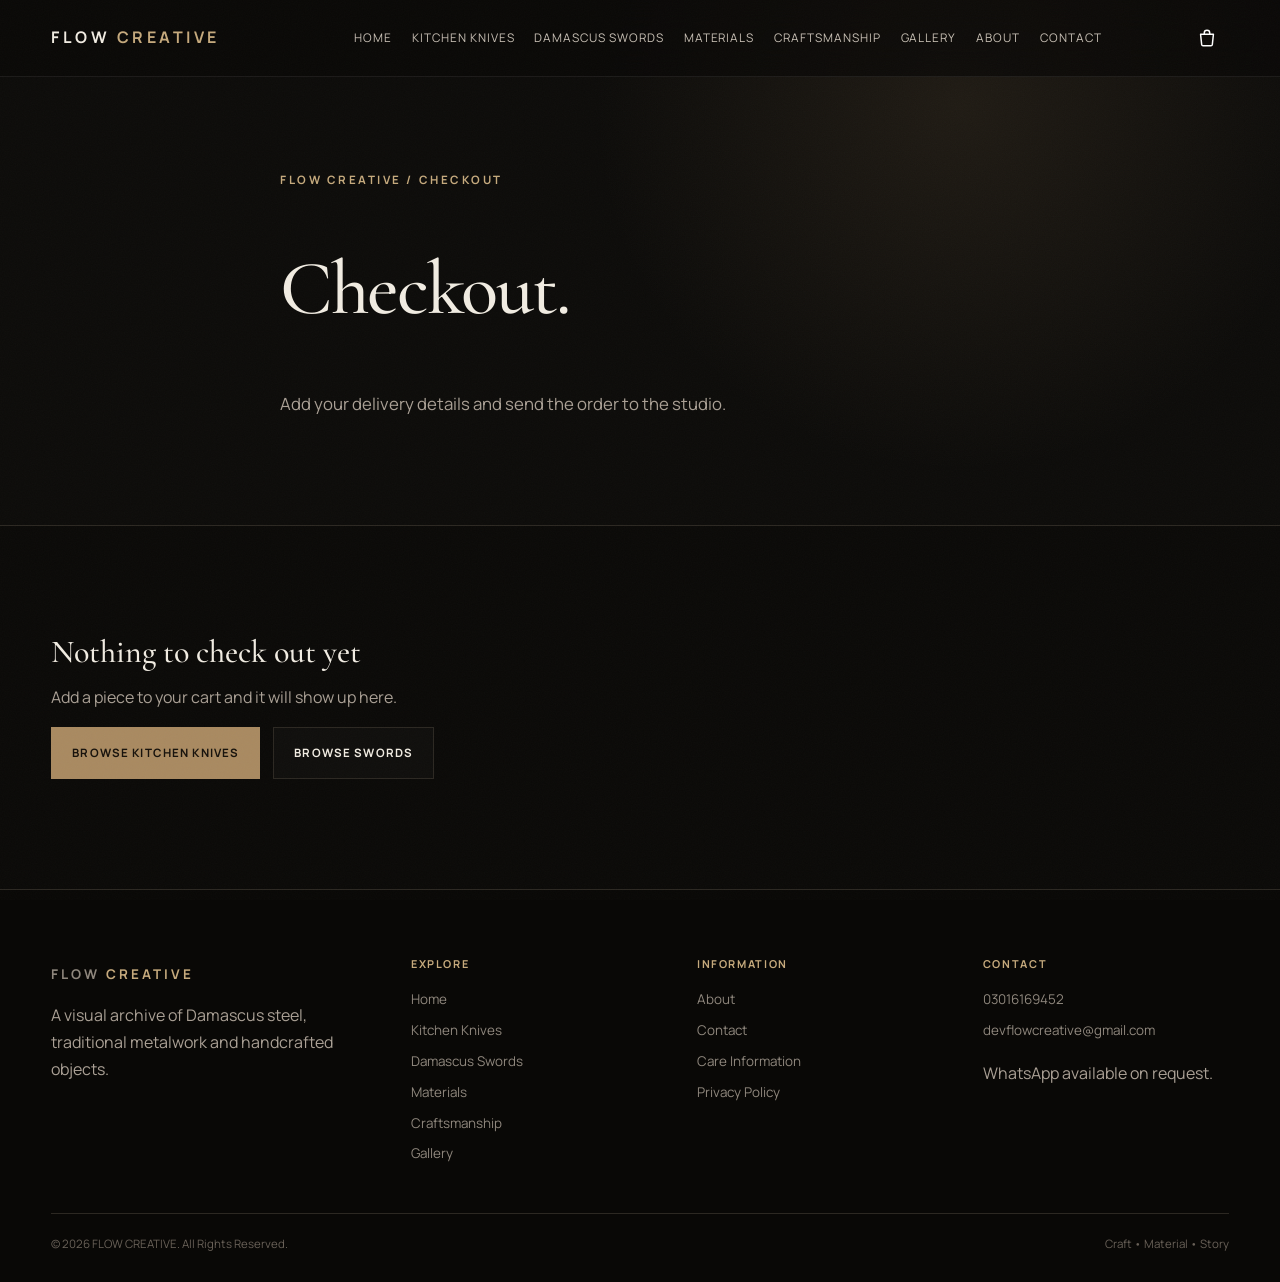
<file: checkout.html>
<!doctype html>
<html lang="en">

<head>
  <meta charset="utf-8">
  <meta name="viewport" content="width=device-width,initial-scale=1">
  <meta name="description" content="Checkout — FLOW CREATIVE.">
  <title>Checkout — FLOW CREATIVE</title>
  <link rel="stylesheet" href="style.css">
  <link rel="stylesheet" href="shop.css">
</head>

<body>
  <header class="site-header">
    <div class="container nav"><a class="brand" href="index.html">FLOW <span>CREATIVE</span></a><button class="menu"
        aria-label="Open navigation">☰</button>
      <nav class="nav-links"><a class="" href="index.html">Home</a><a class="" href="knives.html">Kitchen Knives</a><a
          class="" href="swords.html">Damascus Swords</a><a class="" href="materials.html">Materials</a><a class=""
          href="craftsmanship.html">Craftsmanship</a><a class="" href="gallery.html">Gallery</a><a class=""
          href="about.html">About</a><a class="" href="contact.html">Contact</a></nav>
    </div>
  </header>
  <main>
    <section class="page-hero">
      <div class="container intro">
        <div class="eyebrow">FLOW CREATIVE / CHECKOUT</div>
        <h1 class="display lg">Checkout.</h1>
        <p>Add your delivery details and send the order to the studio.</p>
      </div>
    </section>
    <section class="section">
      <div class="container" id="checkoutRoot"></div>
    </section>
  </main>
  <footer class="footer">
    <div class="container footer-grid">
      <div><a class="brand" href="index.html">FLOW <span>CREATIVE</span></a>
        <p style="margin-top:16px;max-width:290px">A visual archive of Damascus steel, traditional metalwork and
          handcrafted objects.</p>
      </div>
      <div>
        <h4>Explore</h4><a href="index.html">Home</a><a href="knives.html">Kitchen Knives</a><a
          href="swords.html">Damascus Swords</a><a href="materials.html">Materials</a><a
          href="craftsmanship.html">Craftsmanship</a><a href="gallery.html">Gallery</a>
      </div>
      <div>
        <h4>Information</h4><a href="about.html">About</a><a href="contact.html">Contact</a><a
          href="materials.html">Care Information</a><a href="#">Privacy Policy</a>
      </div>
      <div>
        <h4>Contact</h4><a href="tel:03016169452">03016169452</a><a
          href="mailto:devflowcreative@gmail.com">devflowcreative@gmail.com</a>
        <p style="margin-top:18px">WhatsApp available on request.</p>
      </div>
    </div>
    <div class="container copyright"><span>© 2026 FLOW CREATIVE. All Rights Reserved.</span><span>Craft • Material •
        Story</span></div>
  </footer>
  <script src="products.js"></script>
  <script src="shop.js"></script>
  <script src="checkout.js"></script>
</body>

</html>
</file>
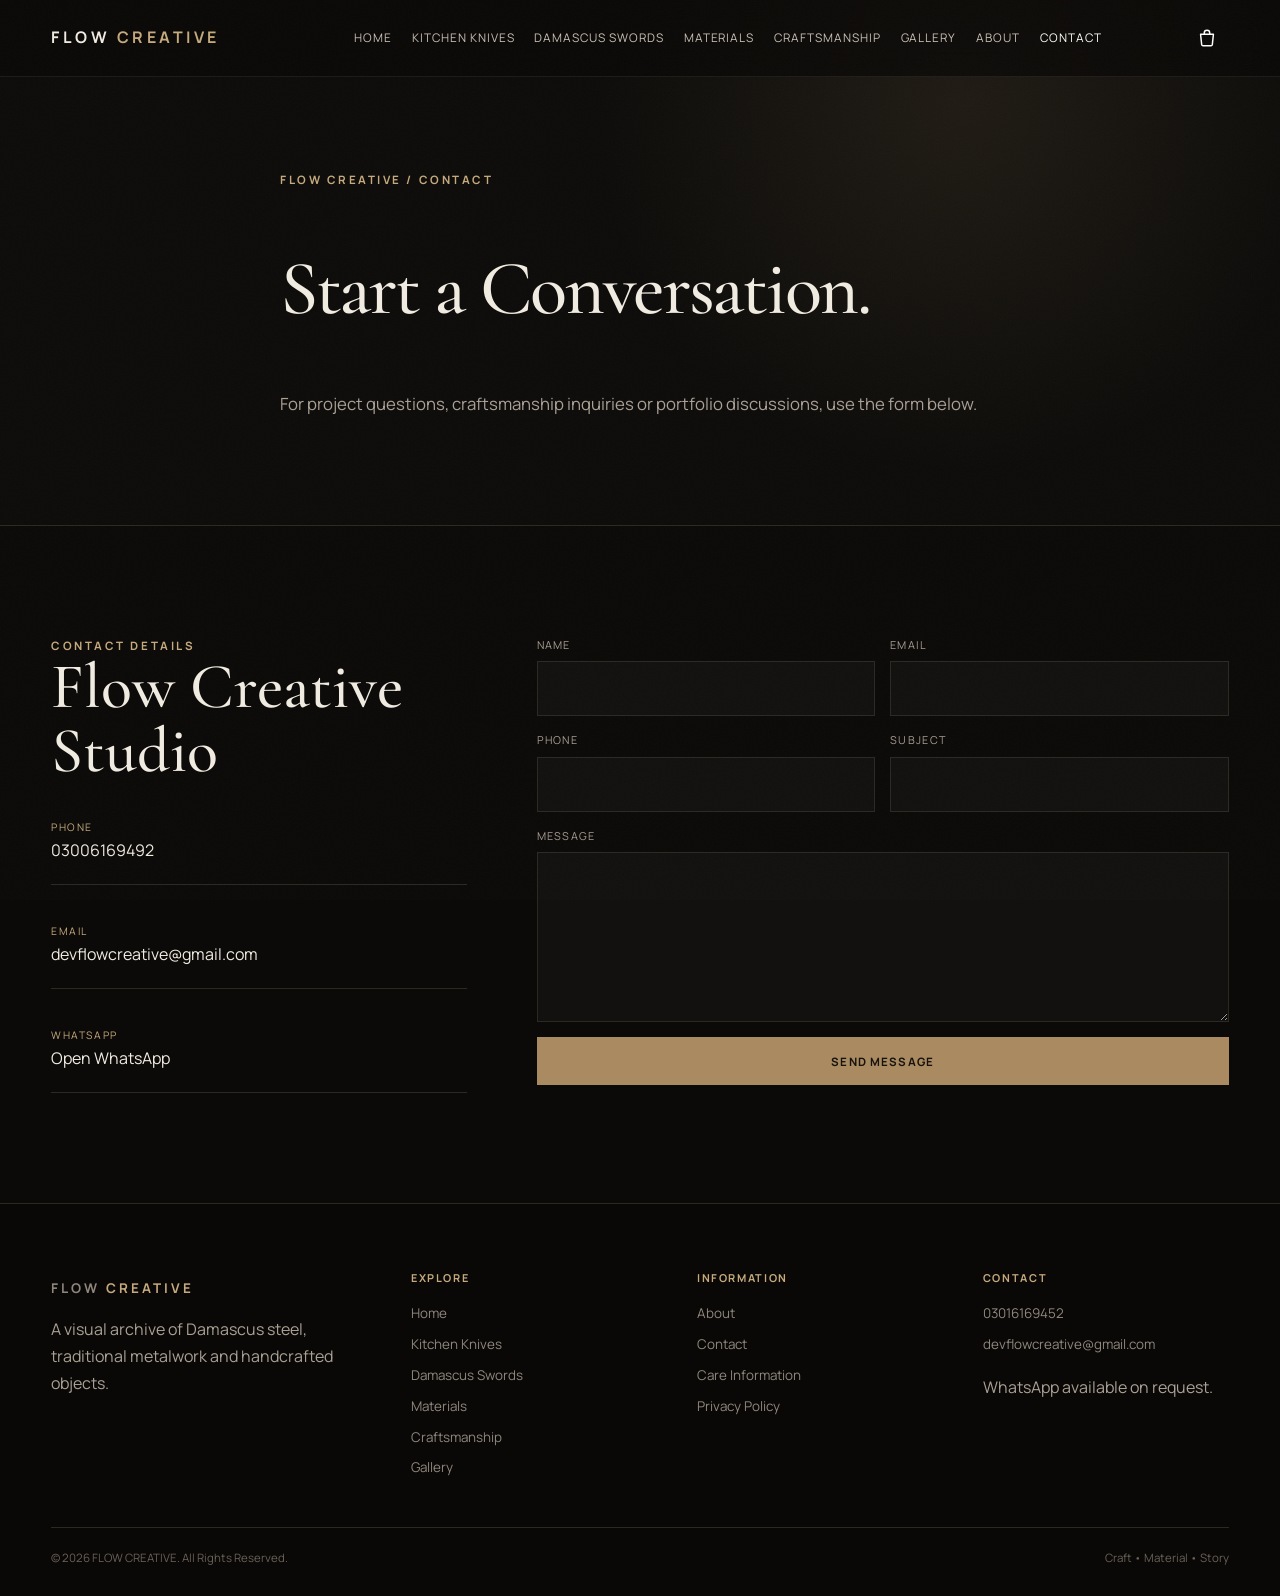
<file: contact.html>
<!doctype html>
<html lang="en">

<head>
  <meta charset="utf-8">
  <meta name="viewport" content="width=device-width,initial-scale=1">
  <meta name="description"
    content="FLOW CREATIVE — Damascus steel knives, swords, materials and craftsmanship showcase.">
  <title>Contact — FLOW CREATIVE</title>
  <link rel="stylesheet" href="style.css">
  <link rel="stylesheet" href="shop.css">
</head>

<body>
  <header class="site-header">
    <div class="container nav"><a class="brand" href="index.html">FLOW <span>CREATIVE</span></a><button class="menu"
        aria-label="Open navigation">☰</button>
      <nav class="nav-links"><a class="" href="index.html">Home</a><a class="" href="knives.html">Kitchen Knives</a><a
          class="" href="swords.html">Damascus Swords</a><a class="" href="materials.html">Materials</a><a class=""
          href="craftsmanship.html">Craftsmanship</a><a class="" href="gallery.html">Gallery</a><a class=""
          href="about.html">About</a><a class="active" href="contact.html">Contact</a></nav>
    </div>
  </header>
  <main>
    <section class="page-hero">
      <div class="container intro">
        <div class="eyebrow">FLOW CREATIVE / CONTACT</div>
        <h1 class="display lg">Start a Conversation.</h1>
        <p>For project questions, craftsmanship inquiries or portfolio discussions, use the form below.</p>
      </div>
    </section>
    <section class="section">
      <div class="container contact-grid">
        <div>
          <div class="eyebrow">Contact details</div>
          <h2>Flow Creative Studio</h2>
          <div class="contact-list">
            <div class="contact-item"><small>Phone</small><a href="tel:03016169452">03006169492</a></div>
            <div class="contact-item"><small>Email</small><a
                href="mailto:devflowcreative@gmail.com">devflowcreative@gmail.com</a></div>
            <div class="contact-item"><small>WhatsApp</small><a href="https://wa.me/923006169492" target="_blank"
                rel="noopener">Open WhatsApp</a></div>
          </div>
        </div>
        <div>
          <form class="form" id="contactForm" novalidate>
            <div class="form-row">
              <div class="field"><label for="name">Name</label><input id="name" name="name" required></div>
              <div class="field"><label for="email">Email</label><input id="email" name="email" type="email" required>
              </div>
            </div>
            <div class="form-row">
              <div class="field"><label for="phone">Phone</label><input id="phone" name="phone"></div>
              <div class="field"><label for="subject">Subject</label><input id="subject" name="subject" required></div>
            </div>
            <div class="field"><label for="message">Message</label><textarea id="message" name="message"
                required></textarea></div><button class="btn primary" type="submit">Send Message</button>
            <div class="success" id="successMessage">Thank you. Your message has been received.</div>
          </form>
        </div>
      </div>
    </section>
  </main>
  <footer class="footer">
    <div class="container footer-grid">
      <div><a class="brand" href="index.html">FLOW <span>CREATIVE</span></a>
        <p style="margin-top:16px;max-width:290px">A visual archive of Damascus steel, traditional metalwork and
          handcrafted objects.</p>
      </div>
      <div>
        <h4>Explore</h4><a href="index.html">Home</a><a href="knives.html">Kitchen Knives</a><a
          href="swords.html">Damascus Swords</a><a href="materials.html">Materials</a><a
          href="craftsmanship.html">Craftsmanship</a><a href="gallery.html">Gallery</a>
      </div>
      <div>
        <h4>Information</h4><a href="about.html">About</a><a href="contact.html">Contact</a><a
          href="materials.html">Care Information</a><a href="#">Privacy Policy</a>
      </div>
      <div>
        <h4>Contact</h4><a href="tel:03016169452">03016169452</a><a
          href="mailto:devflowcreative@gmail.com">devflowcreative@gmail.com</a>
        <p style="margin-top:18px">WhatsApp available on request.</p>
      </div>
    </div>
    <div class="container copyright"><span>© 2026 FLOW CREATIVE. All Rights Reserved.</span><span>Craft • Material •
        Story</span></div>
  </footer>
  <script src="products.js"></script>
  <script src="shop.js"></script>
  <script src="contact.js"></script>
</body>

</html>
</file>
<file: style.css>
@import url('https://fonts.googleapis.com/css2?family=Cormorant+Garamond:wght@400;500;600;700&family=Manrope:wght@400;500;600;700&display=swap');

:root {
  --bg: #0b0a08;
  --panel: #13110e;
  --panel2: #191612;
  --ink: #f1ece2;
  --muted: #aaa095;
  --line: #2c2822;
  --bronze: #a98a61;
  --bronze2: #c6aa7d;
  --shadow: 0 30px 80px rgba(0, 0, 0, .4)
}

* {
  box-sizing: border-box
}

html {
  scroll-behavior: smooth
}

body {
  margin: 0;
  background: var(--bg);
  color: var(--ink);
  font-family: Manrope, Arial, sans-serif;
  line-height: 1.7
}

body:before {
  content: "";
  position: fixed;
  inset: 0;
  pointer-events: none;
  opacity: .045;
  background-image: url("data:image/svg+xml,%3Csvg xmlns='http://www.w3.org/2000/svg' width='180' height='180' viewBox='0 0 180 180'%3E%3Cfilter id='n'%3E%3CfeTurbulence type='fractalNoise' baseFrequency='.85' numOctaves='3' stitchTiles='stitch'/%3E%3C/filter%3E%3Crect width='100%25' height='100%25' filter='url(%23n)' opacity='.6'/%3E%3C/svg%3E");
  z-index: 50
}

.container {
  width: min(1180px, 92%);
  margin: auto
}

.eyebrow {
  font-size: .72rem;
  letter-spacing: .22em;
  text-transform: uppercase;
  color: var(--bronze2);
  font-weight: 700
}

.display {
  font-family: "Cormorant Garamond", serif;
  font-weight: 500;
  line-height: .95;
  letter-spacing: -.03em
}

.display.xl {
  font-size: clamp(4rem, 9vw, 8.5rem)
}

.display.lg {
  font-size: clamp(3rem, 6vw, 5.5rem)
}

h2 {
  font-family: "Cormorant Garamond", serif;
  font-size: clamp(2.8rem, 5vw, 5rem);
  line-height: 1;
  margin: 0 0 1rem;
  font-weight: 500
}

h3 {
  font-family: "Cormorant Garamond", serif;
  font-size: 2rem;
  line-height: 1.05;
  margin: .3rem 0 .6rem;
  font-weight: 600
}

p {
  color: var(--muted);
  margin: 0 0 1rem
}

.site-header {
  position: fixed;
  z-index: 40;
  top: 0;
  left: 0;
  right: 0;
  border-bottom: 1px solid rgba(255, 255, 255, .07);
  background: rgba(10, 9, 7, .72);
  backdrop-filter: blur(16px)
}

.nav {
  height: 76px;
  display: flex;
  align-items: center;
  justify-content: space-between;
  gap: 2rem
}

.brand {
  font-size: 1rem;
  font-weight: 700;
  letter-spacing: .22em;
  color: var(--ink);
  text-decoration: none;
  white-space: nowrap
}

.brand span {
  color: var(--bronze2)
}

.nav-links {
  display: flex;
  gap: 1.25rem;
  align-items: center
}

.nav-links a {
  color: #c8c0b5;
  text-decoration: none;
  font-size: .74rem;
  letter-spacing: .08em;
  text-transform: uppercase;
  transition: .25s
}

.nav-links a:hover,
.nav-links a.active {
  color: #fff
}

.menu {
  display: none;
  background: none;
  border: 0;
  color: #fff;
  font-size: 1.6rem
}

.hero {
  min-height: 100vh;
  display: grid;
  align-items: end;
  position: relative;
  overflow: hidden;
  background: #0c0b09
}

.hero:after {
  content: "";
  position: absolute;
  inset: 0;
  background: linear-gradient(90deg, rgba(5, 5, 4, .92) 0%, rgba(5, 5, 4, .55) 48%, rgba(5, 5, 4, .15) 100%), linear-gradient(0deg, rgba(5, 5, 4, .85), transparent 55%)
}

.hero-media {
  position: absolute;
  inset: 0;
  background-size: cover;
  background-position: center;
  transform: scale(1.03)
}

.hero-content {
  position: relative;
  z-index: 2;
  padding: 150px 0 100px;
  max-width: 900px
}

.hero-copy {
  max-width: 690px
}

.hero-copy p {
  font-size: 1.05rem;
  max-width: 620px;
  margin: 1.7rem 0 2rem
}

.actions {
  display: flex;
  flex-wrap: wrap;
  gap: .8rem
}

.btn {
  display: inline-flex;
  align-items: center;
  justify-content: center;
  gap: .6rem;
  padding: .95rem 1.25rem;
  border: 1px solid var(--line);
  color: var(--ink);
  text-decoration: none;
  text-transform: uppercase;
  letter-spacing: .1em;
  font-size: .72rem;
  font-weight: 700;
  transition: .25s;
  background: rgba(255, 255, 255, .02)
}

.btn:hover {
  transform: translateY(-2px);
  border-color: var(--bronze);
  background: rgba(169, 138, 97, .1)
}

.btn.primary {
  background: var(--bronze);
  color: #17120c;
  border-color: var(--bronze)
}

.btn.primary:hover {
  background: var(--bronze2)
}

.scroll-cue {
  position: absolute;
  z-index: 3;
  right: 4%;
  bottom: 32px;
  writing-mode: vertical-rl;
  font-size: .65rem;
  letter-spacing: .2em;
  text-transform: uppercase;
  color: #a9a197
}

.section {
  padding: 110px 0
}

.section.dark {
  background: #0f0e0c
}

.section-head {
  display: flex;
  justify-content: space-between;
  gap: 3rem;
  align-items: end;
  margin-bottom: 42px
}

.section-head>div:last-child {
  max-width: 430px
}

.grid {
  display: grid;
  gap: 18px
}

.grid-2 {
  grid-template-columns: repeat(2, 1fr)
}

.grid-3 {
  grid-template-columns: repeat(3, 1fr)
}

.grid-4 {
  grid-template-columns: repeat(4, 1fr)
}

.split {
  display: grid;
  grid-template-columns: 1.05fr .95fr;
  gap: 60px;
  align-items: center
}

.image-card {
  position: relative;
  overflow: hidden;
  background: #111
}

.image-card img {
  width: 100%;
  height: 100%;
  object-fit: cover;
  display: block;
  transition: transform .7s
}

.image-card:hover img {
  transform: scale(1.045)
}

.image-card.tall {
  min-height: 610px
}

.image-card.medium {
  min-height: 390px
}

.image-card:after {
  content: "";
  position: absolute;
  inset: auto 0 0;
  height: 45%;
  background: linear-gradient(transparent, rgba(0, 0, 0, .72));
  pointer-events: none
}

.card {
  background: linear-gradient(145deg, #181510, #100f0d);
  border: 1px solid var(--line);
  overflow: hidden;
  transition: .3s
}

.card:hover {
  transform: translateY(-5px);
  border-color: #4b4032
}

.card-media {
  height: 340px;
  overflow: hidden
}

.card-media img {
  width: 100%;
  height: 100%;
  object-fit: cover;
  transition: .6s
}

.card:hover .card-media img {
  transform: scale(1.04)
}

.card-body {
  padding: 24px
}

.meta {
  display: flex;
  justify-content: space-between;
  gap: 1rem;
  color: #8f877d;
  font-size: .7rem;
  text-transform: uppercase;
  letter-spacing: .11em;
  margin-bottom: 8px
}

.rule {
  height: 1px;
  background: var(--line);
  margin: 30px 0
}

.quote {
  font-family: "Cormorant Garamond", serif;
  font-size: clamp(2rem, 4vw, 3.6rem);
  line-height: 1.08;
  color: #e7e0d4
}

.band {
  padding: 60px 0;
  background: #15120f;
  border-block: 1px solid var(--line)
}

.marquee {
  white-space: nowrap;
  overflow: hidden;
  color: #675c4d;
  text-transform: uppercase;
  letter-spacing: .25em;
  font-size: .8rem
}

.marquee span {
  display: inline-block;
  padding-right: 4rem
}

.page-hero {
  padding: 170px 0 90px;
  border-bottom: 1px solid var(--line);
  background: radial-gradient(circle at 75% 20%, rgba(169, 138, 97, .12), transparent 35%), #0d0c0a
}

.page-hero .intro {
  max-width: 720px
}

.page-hero p {
  font-size: 1.05rem
}

.feature-image {
  height: 560px
}

.feature-image img {
  width: 100%;
  height: 100%;
  object-fit: cover
}

.steps {
  display: grid;
  grid-template-columns: repeat(4, 1fr);
  border-top: 1px solid var(--line);
  border-left: 1px solid var(--line)
}

.step {
  padding: 30px;
  border-right: 1px solid var(--line);
  border-bottom: 1px solid var(--line);
  min-height: 220px
}

.step-num {
  font-size: .7rem;
  color: var(--bronze2);
  letter-spacing: .18em
}

.material {
  padding: 28px;
  border: 1px solid var(--line);
  background: #11100e
}

.swatch {
  height: 170px;
  margin: -28px -28px 24px;
  background-size: cover;
  background-position: center;
  filter: saturate(.7)
}

.table-wrap {
  overflow-x: auto;
  border: 1px solid var(--line)
}

table {
  width: 100%;
  border-collapse: collapse;
  min-width: 700px
}

th,
td {
  padding: 17px 18px;
  text-align: left;
  border-bottom: 1px solid var(--line);
  font-size: .85rem
}

th {
  font-size: .68rem;
  letter-spacing: .12em;
  text-transform: uppercase;
  color: var(--bronze2);
  background: #15120f
}

td {
  color: #b9b1a6
}

.filters {
  display: flex;
  gap: 8px;
  flex-wrap: wrap;
  margin-bottom: 28px
}

.filter {
  border: 1px solid var(--line);
  background: transparent;
  color: #aaa095;
  padding: .65rem .9rem;
  text-transform: uppercase;
  letter-spacing: .08em;
  font-size: .68rem;
  cursor: pointer
}

.filter.active,
.filter:hover {
  border-color: var(--bronze);
  color: #fff
}

.gallery {
  columns: 3 280px;
  column-gap: 14px
}

.gallery-item {
  break-inside: avoid;
  margin: 0 0 14px;
  position: relative;
  cursor: pointer;
  overflow: hidden;
  background: #111
}

.gallery-item img {
  width: 100%;
  display: block;
  transition: .5s
}

.gallery-item:hover img {
  transform: scale(1.035)
}

.gallery-item figcaption {
  position: absolute;
  left: 0;
  right: 0;
  bottom: 0;
  padding: 28px 18px 16px;
  background: linear-gradient(transparent, rgba(0, 0, 0, .8));
  font-size: .7rem;
  letter-spacing: .1em;
  text-transform: uppercase
}

.lightbox {
  position: fixed;
  inset: 0;
  z-index: 100;
  background: rgba(0, 0, 0, .94);
  display: none;
  align-items: center;
  justify-content: center;
  padding: 30px
}

.lightbox.open {
  display: flex
}

.lightbox img {
  max-width: 90vw;
  max-height: 84vh;
  object-fit: contain
}

.lb-btn {
  position: absolute;
  border: 1px solid #3b352d;
  background: #12100e;
  color: #fff;
  width: 46px;
  height: 46px;
  border-radius: 50%;
  cursor: pointer
}

.lb-close {
  top: 24px;
  right: 24px
}

.lb-prev {
  left: 24px;
  top: 50%;
  transform: translateY(-50%)
}

.lb-next {
  right: 24px;
  top: 50%;
  transform: translateY(-50%)
}

.contact-grid {
  display: grid;
  grid-template-columns: .75fr 1.25fr;
  gap: 70px
}

.contact-list {
  display: grid;
  gap: 18px
}

.contact-item {
  padding: 20px 0;
  border-bottom: 1px solid var(--line)
}

.contact-item small {
  display: block;
  text-transform: uppercase;
  letter-spacing: .15em;
  color: var(--bronze2);
  font-size: .65rem
}

.contact-item a {
  color: var(--ink);
  text-decoration: none
}

.form {
  display: grid;
  gap: 15px
}

.form-row {
  display: grid;
  grid-template-columns: 1fr 1fr;
  gap: 15px
}

.field {
  display: grid;
  gap: 7px
}

.field label {
  font-size: .68rem;
  text-transform: uppercase;
  letter-spacing: .12em;
  color: #a79d91
}

.field input,
.field textarea,
.field select {
  width: 100%;
  background: #12110f;
  border: 1px solid var(--line);
  padding: 13px 14px;
  color: #fff;
  font: inherit;
  outline: none
}

.field textarea {
  min-height: 170px;
  resize: vertical
}

.field input:focus,
.field textarea:focus {
  border-color: var(--bronze)
}

.success {
  display: none;
  padding: 15px;
  border: 1px solid #5d523f;
  background: #17130e;
  color: #d8c8ae
}

.success.show {
  display: block
}

.footer {
  padding: 65px 0 28px;
  border-top: 1px solid var(--line);
  background: #090806
}

.footer-grid {
  display: grid;
  grid-template-columns: 1.3fr 1fr 1fr 1fr;
  gap: 40px
}

.footer h4 {
  font-size: .68rem;
  letter-spacing: .15em;
  text-transform: uppercase;
  color: var(--bronze2);
  margin: 0 0 15px
}

.footer a {
  display: block;
  color: #8f877d;
  text-decoration: none;
  font-size: .84rem;
  margin: 8px 0
}

.footer a:hover {
  color: #fff
}

.copyright {
  border-top: 1px solid var(--line);
  margin-top: 40px;
  padding-top: 20px;
  color: #696158;
  font-size: .72rem;
  display: flex;
  justify-content: space-between
}

.reveal {
  opacity: 0;
  transform: translateY(24px);
  transition: opacity .7s ease, transform .7s ease
}

.reveal.visible {
  opacity: 1;
  transform: none
}

.notice {
  padding: 18px;
  border-left: 2px solid var(--bronze);
  background: #14110e;
  color: #bdb4a8;
  font-size: .85rem
}

@media(max-width:900px) {
  .nav-links {
    position: absolute;
    top: 76px;
    left: 0;
    right: 0;
    display: none;
    flex-direction: column;
    align-items: stretch;
    background: #0c0b09;
    border-bottom: 1px solid var(--line);
    padding: 18px
  }

  .nav-links.open {
    display: flex
  }

  .nav-links a {
    padding: 10px
  }

  .menu {
    display: block
  }

  .split,
  .contact-grid {
    grid-template-columns: 1fr
  }

  .grid-4 {
    grid-template-columns: repeat(2, 1fr)
  }

  .steps {
    grid-template-columns: repeat(2, 1fr)
  }

  .footer-grid {
    grid-template-columns: repeat(2, 1fr)
  }

  .section-head {
    display: block
  }

  .section-head>div:last-child {
    margin-top: 18px
  }

  .feature-image {
    height: 420px
  }
}

@media(max-width:600px) {
  .hero-content {
    padding: 130px 0 75px
  }

  .display.xl {
    font-size: 3.8rem
  }

  .section {
    padding: 75px 0
  }

  .grid-2,
  .grid-3,
  .grid-4 {
    grid-template-columns: 1fr
  }

  .steps {
    grid-template-columns: 1fr
  }

  .form-row {
    grid-template-columns: 1fr
  }

  .footer-grid {
    grid-template-columns: 1fr 1fr
  }

  .copyright {
    display: block
  }

  .copyright span {
    display: block;
    margin-top: 8px
  }

  .image-card.tall {
    min-height: 430px
  }

  .card-media {
    height: 270px
  }

  .page-hero {
    padding: 135px 0 70px
  }

  .lb-prev {
    left: 10px
  }

  .lb-next {
    right: 10px
  }
}

/* ==========================================================
   MOBILE REFINEMENTS
   ========================================================== */
html { -webkit-text-size-adjust: 100%; }
body { overflow-x: hidden; -webkit-tap-highlight-color: transparent; }
img { max-width: 100%; }
.split > *, .grid > *, .contact-grid > * { min-width: 0; }
.nav .brand { margin-right: auto; }
.nav-links { margin: 0 auto; }
.site-header { padding-top: env(safe-area-inset-top); }
.menu { width: 44px; height: 44px; align-items: center; justify-content: center; }
.filter { min-height: 44px; }

@media (max-width: 900px) {
  .section { padding: 80px 0; }
  .split { gap: 32px; }
  .grid-3 { grid-template-columns: repeat(2, 1fr); }
  .nav { height: 68px; gap: .5rem; }
  .cart-btn { order: 2; }
  .menu { order: 3; display: grid; }
  .nav-links {
    top: calc(68px + env(safe-area-inset-top)); margin: 0;
    max-height: calc(100vh - 68px); max-height: calc(100svh - 68px); overflow-y: auto;
  }
  .nav-links a { padding: 14px 10px; font-size: .82rem; border-bottom: 1px solid rgba(255,255,255,.05); }
  .contact-grid { gap: 40px; }
  .image-card.tall { min-height: 480px; }
}

@media (max-width: 700px) {
  .grid-2 { grid-template-columns: 1fr; }
  .grid-3 { grid-template-columns: 1fr; }
  .step { padding: 22px; min-height: 0; }
  .image-card.medium { min-height: 280px; }
  .image-card.tall { min-height: 360px; }
  .feature-image { height: 300px; }
  table { min-width: 560px; }
}

@media (max-width: 600px) {
  .container { width: min(1180px, 100% - 40px); }
  .hero { min-height: 100vh; min-height: 100svh; }
  .hero:after {
    background: linear-gradient(0deg, rgba(5,5,4,.95) 8%, rgba(5,5,4,.55) 60%, rgba(5,5,4,.35) 100%);
  }
  .hero-content { padding: 120px 0 64px; }
  .hero-copy p { margin: 1.2rem 0 1.5rem; font-size: 1rem; }
  .scroll-cue { display: none; }
  .actions .btn { flex: 1 1 100%; min-height: 50px; }
  .btn { min-height: 46px; }
  .display.xl { font-size: clamp(2.9rem, 14vw, 3.8rem); }
  .display.lg { font-size: clamp(2.4rem, 11vw, 3rem); }
  h2 { font-size: clamp(2.2rem, 10vw, 2.8rem); }
  .quote { font-size: 1.9rem; }
  .section { padding: 64px 0; }
  .section-head { margin-bottom: 28px; }
  .page-hero { padding: 120px 0 56px; }
  .card-body { padding: 20px; }
  .card-media { height: 240px; }
  .meta { flex-wrap: wrap; gap: .25rem 1rem; }
  /* filters scroll sideways instead of wrapping into rows */
  .filters {
    flex-wrap: nowrap; overflow-x: auto; margin-inline: -20px; padding: 0 20px 4px;
    scrollbar-width: none; -webkit-overflow-scrolling: touch;
  }
  .filters::-webkit-scrollbar { display: none; }
  .filter { white-space: nowrap; flex: none; }
  .gallery { columns: 2 140px; column-gap: 10px; }
  .gallery-item { margin-bottom: 10px; }
  .gallery-item figcaption { padding: 20px 10px 10px; font-size: .62rem; }
  .lb-btn { width: 44px; height: 44px; }
  .lb-close { top: 14px; right: 14px; }
  /* 16px stops iOS from zooming into form fields */
  .field input, .field textarea, .field select { font-size: 16px; }
  .footer { padding: 48px 0 24px; }
  .footer-grid { gap: 28px 20px; }
  .footer-grid > div:first-child { grid-column: 1 / -1; }
  .footer a { padding: 4px 0; }
  .marquee { font-size: .7rem; }
}

/* hover lifts only where hover exists, so taps don't "stick" */
@media (hover: none) {
  .card:hover, .btn:hover { transform: none; }
  .image-card:hover img, .card:hover .card-media img, .gallery-item:hover img { transform: none; }
}

@media (prefers-reduced-motion: reduce) {
  html { scroll-behavior: auto; }
  .reveal { opacity: 1; transform: none; transition: none; }
}
</file>
<file: shop.css>
/* ==========================================================
   FLOW CREATIVE — shop styles (cart, product sheet, checkout)
   Builds on the tokens in style.css.
   ========================================================== */

html.fc-lock, html.fc-lock body { overflow: hidden; }

/* ---------- shared bits ---------- */
.x {
  width: 44px; height: 44px; display: grid; place-items: center;
  background: #12100e; border: 1px solid #3b352d; color: #fff;
  font-size: 1.5rem; line-height: 1; cursor: pointer;
}
.x:hover { border-color: var(--bronze); }
.link {
  background: none; border: 0; padding: 6px 0; color: var(--bronze2);
  font: inherit; font-size: .8rem; text-decoration: underline; cursor: pointer;
}
.btn.block { width: 100%; }
button.btn { font-family: inherit; cursor: pointer; min-height: 46px; }
:where(a, button, input, select, textarea, summary):focus-visible {
  outline: 2px solid var(--bronze2); outline-offset: 2px;
}

/* ---------- header cart button ---------- */
.cart-btn {
  position: relative; width: 44px; height: 44px; display: grid; place-items: center;
  background: none; border: 0; color: #fff; cursor: pointer; flex: none;
}
.cart-count {
  position: absolute; top: 2px; right: 0; min-width: 19px; height: 19px; padding: 0 5px;
  border-radius: 10px; background: var(--bronze); color: #17120c;
  font-size: .68rem; font-weight: 700; line-height: 19px; text-align: center;
}
.cart-count[hidden] { display: none; }

/* ---------- overlay ---------- */
.fc-overlay {
  position: fixed; inset: 0; z-index: 90; background: rgba(0, 0, 0, .66);
  opacity: 0; visibility: hidden; transition: opacity .25s, visibility .25s;
}
.fc-overlay.open { opacity: 1; visibility: visible; }

/* ---------- cart drawer ---------- */
.cd {
  position: fixed; z-index: 95; top: 0; right: 0; bottom: 0; width: min(430px, 100%);
  display: flex; flex-direction: column;
  background: var(--panel); border-left: 1px solid var(--line);
  transform: translateX(100%); visibility: hidden;
  transition: transform .3s ease, visibility .3s;
  padding-bottom: env(safe-area-inset-bottom);
}
.cd.open { transform: none; visibility: visible; }
.cd-head {
  display: flex; align-items: center; justify-content: space-between;
  padding: 16px 20px; border-bottom: 1px solid var(--line);
}
.cd-head h2 { font-size: 1.9rem; margin: 0; }
.cd-body { flex: 1; overflow-y: auto; padding: 8px 20px; -webkit-overflow-scrolling: touch; }
.cd-foot { padding: 16px 20px 20px; border-top: 1px solid var(--line); display: grid; gap: 10px; }
.cd-empty { padding: 40px 0; display: grid; gap: 12px; text-align: center; }
.cd-line {
  display: grid; grid-template-columns: 72px 1fr auto; gap: 14px;
  padding: 16px 0; border-bottom: 1px solid var(--line); align-items: start;
}
.cd-line img { width: 72px; height: 72px; object-fit: cover; }
.cd-info { display: grid; gap: 2px; min-width: 0; }
.cd-info strong { font-size: .92rem; }
.cd-info span { color: #8f877d; font-size: .75rem; }
.cd-side { display: grid; justify-items: end; gap: 4px; font-size: .88rem; }
.cd-total { display: flex; justify-content: space-between; align-items: baseline; font-size: 1.05rem; }
.cd-note, .co-note, .pm-fine { font-size: .75rem; color: #8f877d; margin: 0; }

/* quantity stepper */
.qty {
  display: inline-flex; align-items: center; margin-top: 8px; width: max-content;
  border: 1px solid var(--line);
}
.qty button {
  width: 40px; height: 40px; background: transparent; border: 0; color: #fff;
  font-size: 1.15rem; cursor: pointer;
}
.qty button:hover { background: rgba(169, 138, 97, .12); }
.qty output { min-width: 34px; text-align: center; font-weight: 600; }
.qty.big { margin: 0; }
.qty.big button { width: 48px; height: 48px; }

/* ---------- product sheet ---------- */
.pm {
  position: fixed; inset: 0; z-index: 96; display: flex; align-items: center; justify-content: center;
  padding: 24px; visibility: hidden; opacity: 0; transition: opacity .25s, visibility .25s;
}
.pm.open { visibility: visible; opacity: 1; }
.pm-panel {
  position: relative; display: grid; grid-template-columns: 1fr 1fr;
  width: min(980px, 100%); max-height: calc(100vh - 48px); max-height: calc(100svh - 48px);
  background: var(--panel); border: 1px solid var(--line); overflow: hidden;
  box-shadow: var(--shadow); transform: translateY(14px); transition: transform .3s ease;
}
.pm.open .pm-panel { transform: none; }
.pm-img { background: #111; min-height: 0; }
.pm-img img { width: 100%; height: 100%; object-fit: cover; display: block; }
.pm-body { padding: 34px 32px; overflow-y: auto; -webkit-overflow-scrolling: touch; }
.pm-x { position: absolute; top: 12px; right: 12px; z-index: 2; }
.pm-type { font-size: .72rem; letter-spacing: .18em; text-transform: uppercase; color: var(--bronze2); font-weight: 700; padding-right: 50px; }
.pm-title { font-size: clamp(2.2rem, 4vw, 3.2rem); margin: .35rem 0 .4rem; }
.pm-price { font-size: 1.35rem; font-weight: 600; margin-bottom: 1rem; }
.pm-specs { margin: 1.2rem 0; border-top: 1px solid var(--line); }
.pm-specs div { display: flex; justify-content: space-between; gap: 1rem; padding: 12px 0; border-bottom: 1px solid var(--line); }
.pm-specs dt { color: #8f877d; font-size: .75rem; letter-spacing: .1em; text-transform: uppercase; }
.pm-specs dd { margin: 0; text-align: right; font-size: .9rem; }
.pm-care { margin-bottom: 1.2rem; border-bottom: 1px solid var(--line); }
.pm-care summary { cursor: pointer; padding: 8px 0 12px; font-size: .75rem; letter-spacing: .1em; text-transform: uppercase; color: #8f877d; }
.pm-care p { font-size: .88rem; }
.pm-buy { display: flex; align-items: center; justify-content: space-between; gap: 1rem; margin: 1.2rem 0 .9rem; }
.pm-total { font-size: 1.2rem; font-weight: 600; }
.pm-actions { display: grid; grid-template-columns: 1fr 1fr; gap: 10px; }
.pm-actions .btn:only-child { grid-column: 1 / -1; }
.pm-fine { margin-top: 10px; }
.pm-cta {
  position: sticky; bottom: -34px; margin: 0 -32px -34px; padding: 14px 32px calc(20px + env(safe-area-inset-bottom));
  background: var(--panel); border-top: 1px solid var(--line);
}
.pm-cta .pm-buy { margin: 0 0 12px; }

/* ---------- toast ---------- */
.fc-toast {
  position: fixed; z-index: 120; left: 50%; bottom: calc(20px + env(safe-area-inset-bottom));
  transform: translate(-50%, 20px); opacity: 0; pointer-events: none;
  display: flex; align-items: center; gap: 16px;
  max-width: calc(100% - 32px); padding: 13px 16px;
  background: #1c1813; border: 1px solid #5d523f; color: var(--ink); font-size: .85rem;
  transition: opacity .25s, transform .25s;
}
.fc-toast.show { opacity: 1; transform: translate(-50%, 0); pointer-events: auto; }
.fc-toast button {
  background: none; border: 0; color: var(--bronze2); font: inherit; font-weight: 700;
  cursor: pointer; padding: 6px 0; white-space: nowrap;
}

/* ---------- product cards ---------- */
.card[data-product] { cursor: pointer; }
.card-buy { margin-top: 18px; padding-top: 16px; border-top: 1px solid var(--line); }
.price { display: block; font-size: 1.15rem; font-weight: 600; margin-bottom: 12px; }
.card-btns { display: grid; grid-template-columns: 1fr 1fr; gap: 10px; }
.card-btns .btn { padding: .85rem .6rem; }
.card-btns .btn:only-child { grid-column: 1 / -1; }

/* ---------- checkout ---------- */
.co-grid { display: grid; grid-template-columns: 1.1fr .9fr; gap: 60px; align-items: start; }
.co-grid > div { order: 1; }
.co-summary { order: 2; position: sticky; top: 100px; padding: 28px; background: var(--panel); border: 1px solid var(--line); }
.co-summary h2, .co-form h2, .co-empty h2, .co-done h2 { font-size: 2rem; margin: 0 0 1rem; }
.co-line { display: grid; grid-template-columns: 56px 1fr auto; gap: 14px; align-items: center; padding: 12px 0; border-bottom: 1px solid var(--line); }
.co-line img { width: 56px; height: 56px; object-fit: cover; }
.co-line span { display: block; color: #8f877d; font-size: .75rem; }
.co-line b { font-weight: 600; font-size: .88rem; }
.co-total { display: flex; justify-content: space-between; padding: 18px 0 10px; font-size: 1.1rem; }
.co-form { gap: 16px; }
.pay { border: 0; padding: 0; margin: 4px 0; display: grid; gap: 10px; }
.pay legend { font-size: .68rem; text-transform: uppercase; letter-spacing: .12em; color: #a79d91; padding: 0 0 8px; }
.pay-opt { display: flex; gap: 12px; align-items: flex-start; padding: 14px; border: 1px solid var(--line); background: #12110f; cursor: pointer; font-size: .85rem; color: var(--muted); }
.pay-opt b { display: block; color: var(--ink); font-weight: 600; }
.pay-opt:has(input:checked) { border-color: var(--bronze); }
.pay-opt input, .check input { accent-color: var(--bronze); width: 20px; height: 20px; margin: 2px 0 0; flex: none; }
.check { display: flex; gap: 12px; align-items: center; font-size: .85rem; color: var(--muted); }
.co-error { padding: 12px 14px; border: 1px solid #7a3b34; background: #1d1110; color: #f0b9b2; font-size: .85rem; }
.co-error[hidden] { display: none; }
.co-empty, .co-done { max-width: 620px; }
.co-doneline { display: flex; justify-content: space-between; gap: 1rem; margin: 0 0 .5rem; color: var(--ink); font-size: .9rem; }
.co-doneline.total { font-weight: 700; padding-top: .5rem; border-top: 1px solid var(--line); margin-bottom: 1.5rem; }

/* ---------- small screens ---------- */
@media (max-width: 900px) {
  .co-grid { grid-template-columns: 1fr; gap: 28px; }
  .co-summary { position: static; order: 0; padding: 20px; }
  .co-grid > div { order: 1; }
}

@media (max-width: 700px) {
  /* product sheet becomes a bottom sheet */
  .pm { align-items: flex-end; padding: 0; background: transparent; }
  .pm-panel {
    grid-template-columns: 1fr; width: 100%; max-height: 92vh; max-height: 92svh;
    overflow-y: auto; border-width: 1px 0 0; transform: translateY(100%);
  }
  .pm.open .pm-panel { transform: none; }
  .pm-img { height: 38vh; height: 38svh; max-height: 340px; flex: none; }
  .pm-body { padding: 22px 20px 0; overflow: visible; }
  .pm-cta { bottom: 0; margin: 0 -20px; padding: 12px 20px calc(16px + env(safe-area-inset-bottom)); }
  .pm-cta .pm-buy { margin-bottom: 10px; }
  .pm-panel { padding-bottom: 0; }
  .pm-x { top: 10px; right: 10px; background: rgba(10, 9, 7, .85); }
  .pm-title { font-size: 2.3rem; }
  .pm-actions .btn { min-height: 52px; }

  .cd { width: 100%; border-left: 0; }
  .cd-line { grid-template-columns: 64px 1fr auto; gap: 12px; }
  .cd-line img { width: 64px; height: 64px; }
  .fc-toast { width: calc(100% - 32px); justify-content: space-between; }
  .card-btns .btn { min-height: 48px; }
}

@media (prefers-reduced-motion: reduce) {
  .pm-panel, .cd, .fc-toast, .fc-overlay, .pm { transition: none; }
}
</file>
